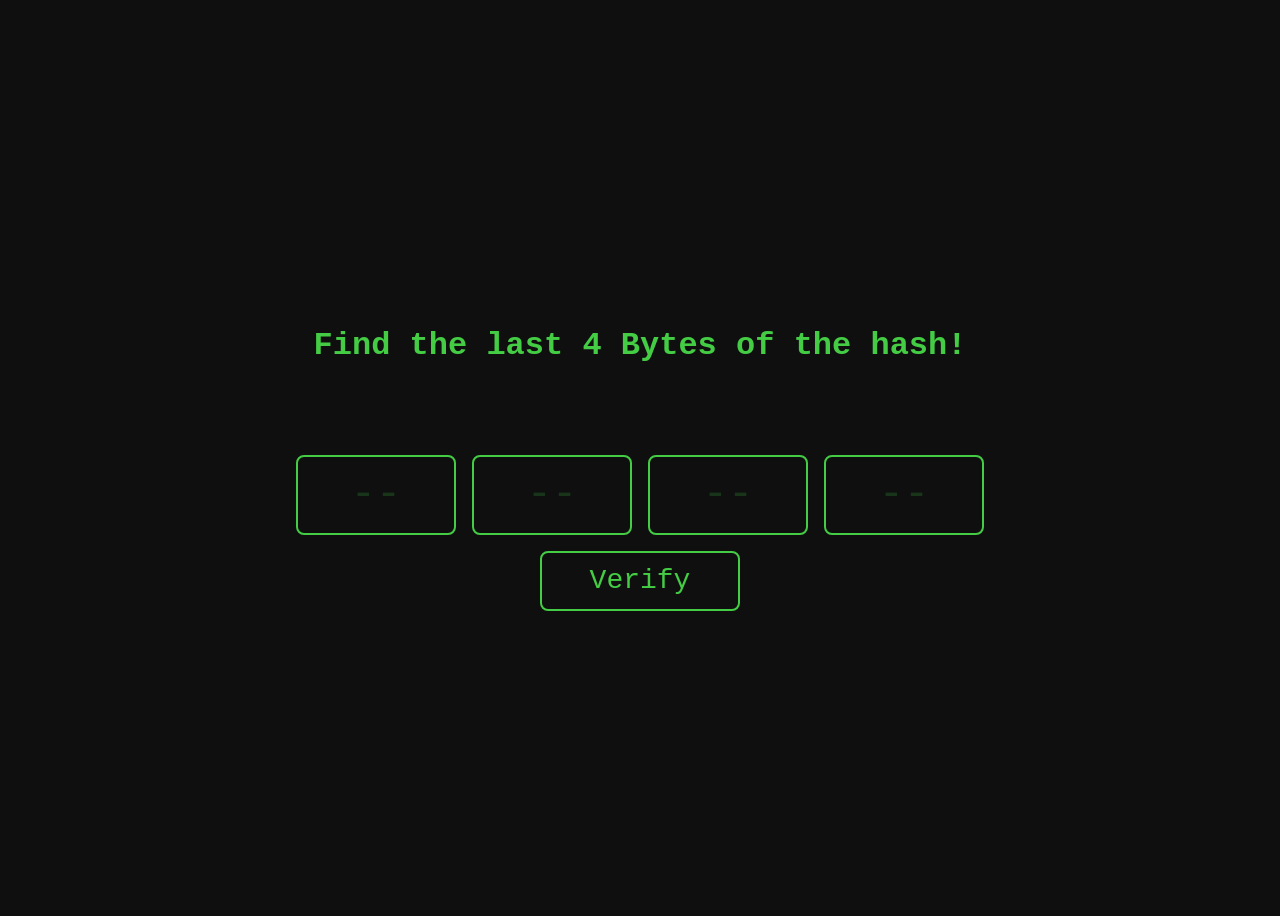
<file: index.html>
<!DOCTYPE html>
<html lang="en">

<head>
    <meta charset="UTF-8">
    <meta name="viewport" content="width=device-width, initial-scale=1.0">
    <title>Halloween</title>
    <link rel="stylesheet" href="style.css">
    <script src="script.js" defer></script>
</head>

<body>
    <div class="box">
        <h1 id="heading">Find the last 4 Bytes of the hash!</h1>
        <h3 id="subheading"></h3>
        <div class="text-field">
            <input type="text" id="input1" placeholder="--" class="input" maxlength="2">
            <input type="text" id="input2" placeholder="--" class="input" maxlength="2">
            <input type="text" id="input3" placeholder="--" class="input" maxlength="2">
            <input type="text" id="input4" placeholder="--" class="input" maxlength="2">
        </div>
        <div class="button-container">
            <button id="submit">Verify</button>
        </div>
    </div>
</body>

</html>
</file>
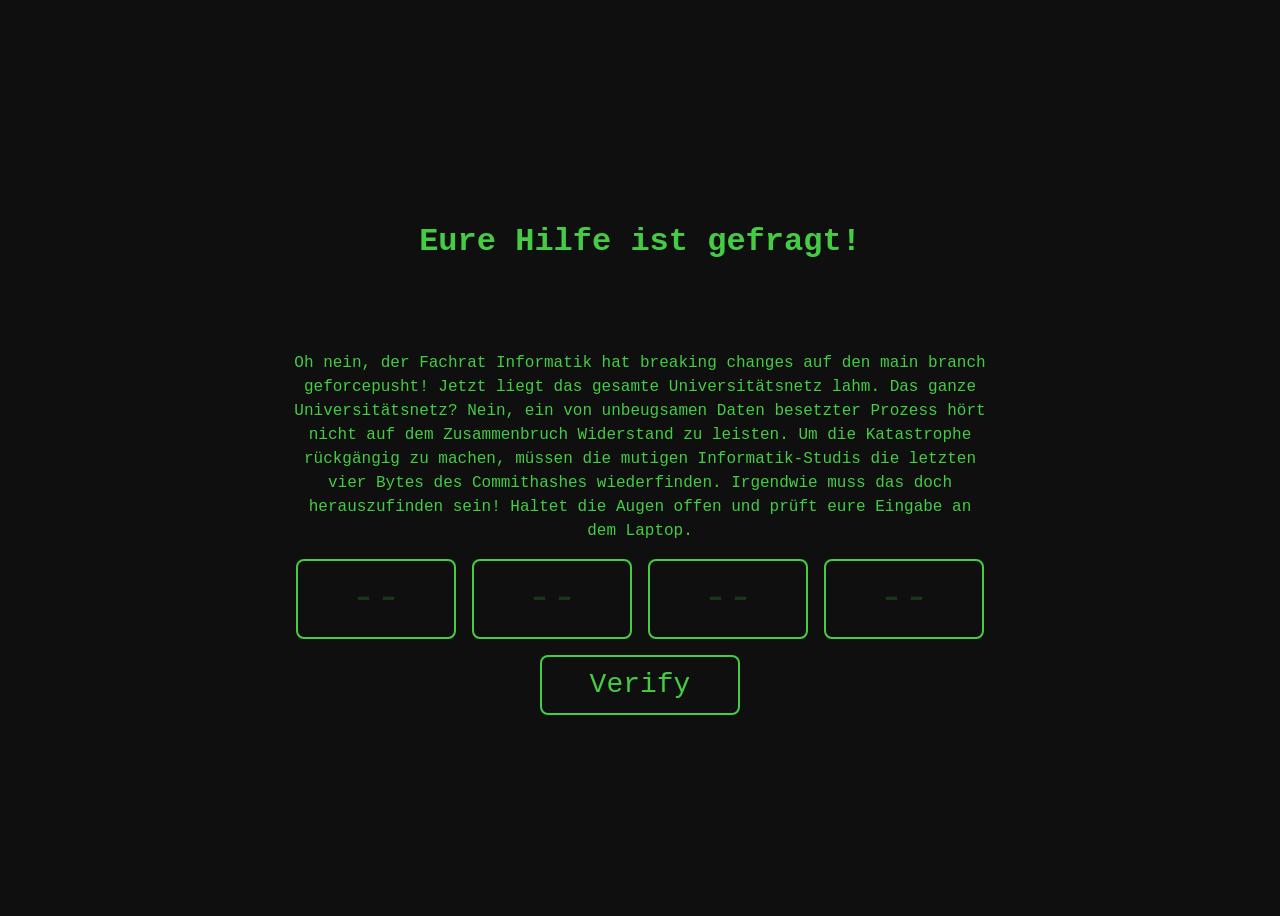
<file: dashboard/index.html>
<!DOCTYPE html>
<html lang="en">

<head>
    <meta charset="UTF-8">
    <meta name="viewport" content="width=device-width, initial-scale=1.0">
    <title>Halloween</title>
    <link rel="stylesheet" href="style.css">
    <script src="script.js" defer></script>
</head>

<body>
    <div class="box">
        <h1 id="heading">Eure Hilfe ist gefragt!</h1>
        <h3 id="subheading"></h3>
        <p id="description" class="description">Oh nein, der Fachrat Informatik hat breaking changes auf den main branch geforcepusht! Jetzt liegt das gesamte Universitätsnetz lahm. Das ganze Universitätsnetz? Nein, ein von unbeugsamen Daten besetzter Prozess hört nicht auf dem Zusammenbruch Widerstand zu leisten. Um die Katastrophe rückgängig zu machen, müssen die mutigen Informatik-Studis die letzten vier Bytes des Commithashes wiederfinden. Irgendwie muss das doch herauszufinden sein! Haltet die Augen offen und prüft eure Eingabe an dem Laptop.</p>
        <div class="text-field">
            <input type="text" id="input1" placeholder="--" class="input" maxlength="2">
            <input type="text" id="input2" placeholder="--" class="input" maxlength="2">
            <input type="text" id="input3" placeholder="--" class="input" maxlength="2">
            <input type="text" id="input4" placeholder="--" class="input" maxlength="2">
        </div>
        <div class="button-container">
            <button id="submit">Verify</button>
        </div>
    </div>
</body>

</html>
</file>
<file: style.css>
body {
    display: flex;
    justify-content: center;
    align-items: center;
    gap: 16px;
    min-height: 100vh;
    background-color: #0F0F0F;
    color: #44CC44;
    font-family: 'Noto Sans Mono', monospace;
}

.box {
    display: flex;
    flex-direction: column;
    justify-content: center;
    align-items: center;
    gap: 16px;
}

.text-field {
    display: flex;
    gap: 16px;
}

input {
    width: 160px;
    height: 80px;
    box-sizing: border-box;
    text-align: center;
    text-transform: uppercase;
    font-size: 42px;
    font-family: 'Noto Sans Mono', monospace;
    border: 2px solid #44CC44;
    background-color: #0F0F0F;
    color: #44CC44;
    border-radius: 8px;
}

input::placeholder {
    color: #44CC44;
    opacity: 0.2;
}

button {
    width: 160px;
    height: 80px;
    box-sizing: border-box;
    font-size: 42px;
    font-family: 'Noto Sans Mono', monospace;

}

button {
    width: 160px;
    height: 80px;
    box-sizing: border-box;
    font-size: 42px;
    font-family: 'Noto Sans Mono', monospace;
    
}

button {
    width: 160px;
    height: 80px;
    box-sizing: border-box;
    font-size: 42px;
    font-family: 'Noto Sans Mono', monospace;
    
}

button {
    padding: 8px 16px;
    width: 200px;
    height: 60px;
    box-sizing: border-box;
    font-size: 28px;
    font-family: 'Noto Sans Mono', monospace;
    border: 2px solid #44CC44;
    border-radius: 8px;
    background-color: #0F0F0F;
    color: #44CC44;
}

button:hover {
    background-color: #44CC44;
    color: #0F0F0F;
    cursor: pointer;
}
</file>
<file: dashboard/style.css>
body {
    display: flex;
    justify-content: center;
    align-items: center;
    gap: 16px;
    min-height: 100vh;
    background-color: #0F0F0F;
    color: #44CC44;
    font-family: 'Noto Sans Mono', monospace;
}

.box {
    display: flex;
    flex-direction: column;
    justify-content: center;
    align-items: center;
    gap: 16px;
    width: min(90%, 800px);
}

.description {
    max-width: 700px;
    margin: 0;
    text-align: center;
    line-height: 1.5;
}

.text-field {
    display: flex;
    gap: 16px;
}

input {
    width: 160px;
    height: 80px;
    box-sizing: border-box;
    text-align: center;
    text-transform: uppercase;
    font-size: 42px;
    font-family: 'Noto Sans Mono', monospace;
    border: 2px solid #44CC44;
    background-color: #0F0F0F;
    color: #44CC44;
    border-radius: 8px;
}

input::placeholder {
    color: #44CC44;
    opacity: 0.2;
}

button {
    width: 160px;
    height: 80px;
    box-sizing: border-box;
    font-size: 42px;
    font-family: 'Noto Sans Mono', monospace;

}

button {
    width: 160px;
    height: 80px;
    box-sizing: border-box;
    font-size: 42px;
    font-family: 'Noto Sans Mono', monospace;
    
}

button {
    width: 160px;
    height: 80px;
    box-sizing: border-box;
    font-size: 42px;
    font-family: 'Noto Sans Mono', monospace;
    
}

button {
    padding: 8px 16px;
    width: 200px;
    height: 60px;
    box-sizing: border-box;
    font-size: 28px;
    font-family: 'Noto Sans Mono', monospace;
    border: 2px solid #44CC44;
    border-radius: 8px;
    background-color: #0F0F0F;
    color: #44CC44;
}

button:hover {
    background-color: #44CC44;
    color: #0F0F0F;
    cursor: pointer;
}
</file>
